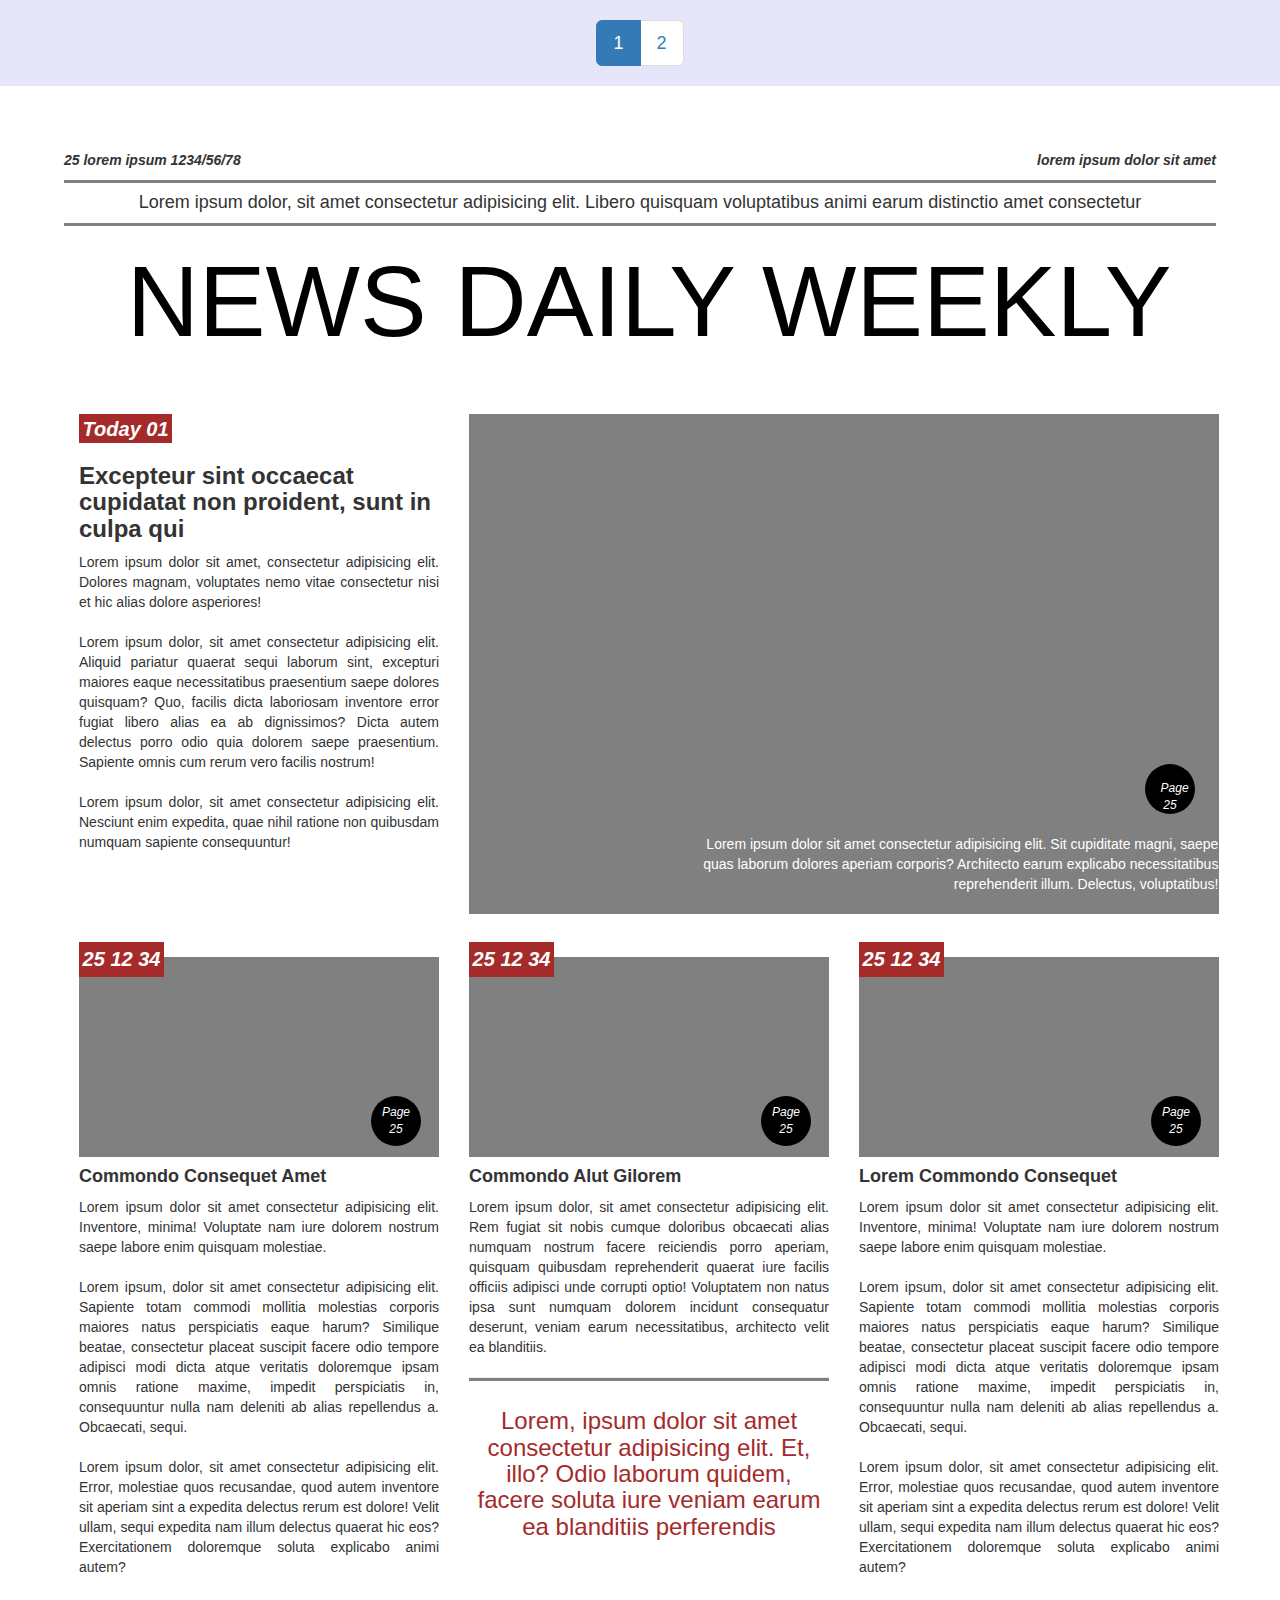
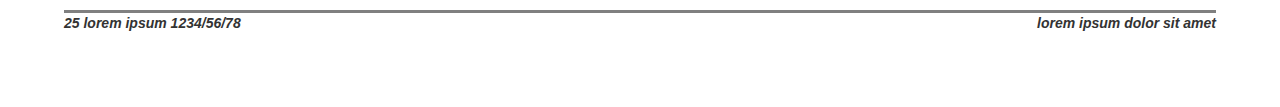
<file: index.html>
<!DOCTYPE html>
<html lang="en">
  <head>
    <meta charset="UTF-8" />
    <meta http-equiv="X-UA-Compatible" content="IE=edge" />
    <meta name="viewport" content="width=device-width, initial-scale=1.0" />
    <title>News Paper</title>
    <link
      rel="stylesheet"
      href="https://maxcdn.bootstrapcdn.com/bootstrap/3.3.7/css/bootstrap.min.css"
      integrity="sha384-BVYiiSIFeK1dGmJRAkycuHAHRg32OmUcww7on3RYdg4Va+PmSTsz/K68vbdEjh4u"
      crossorigin="anonymous"
    />
    <link rel="stylesheet" href="style.css" />
  </head>
  <body>
    <!-- pagination navbar -->
    <nav>
      <ul class="pagination pagination-lg">
        <li class="page-item active" aria-current="page">
          <span class="page-link">1</span>
        </li>
        <li class="page-item"><a class="page-link" href="index2.html">2</a></li>
      </ul>
    </nav>

    <div class="newspaperPage">
      <!-- date section -->
      <div class="datesection">
        <p>25 lorem ipsum 1234/56/78</p>
        <p>lorem ipsum dolor sit amet</p>
      </div>
      <!-- basic info -->
      <div class="basicInfo">
        <h4>
          Lorem ipsum dolor, sit amet consectetur adipisicing elit. Libero
          quisquam voluptatibus animi earum distinctio amet consectetur
        </h4>
      </div>
      <!-- heading -->
      <div class="container">
        <div class="row">
          <h1 class="heading col-sm-12">NEWS DAILY WEEKLY</h1>
        </div>
      </div>

      <!-- news -->
      <div class="news">
        <!-- news-1 -->
        <div class="news1 container">
          <!-- content -->
          <div class="row">
            <div class="col-12 col-lg-4">
              <span class="tag">Today 01</span><br />
              <h3 class="news-heading">
                Excepteur sint occaecat cupidatat non proident, sunt in culpa
                qui
              </h3>
              <p class="news-content">
                Lorem ipsum dolor sit amet, consectetur adipisicing elit.
                Dolores magnam, voluptates nemo vitae consectetur nisi et hic
                alias dolore asperiores! <br /><br />
                Lorem ipsum dolor, sit amet consectetur adipisicing elit.
                Aliquid pariatur quaerat sequi laborum sint, excepturi maiores
                eaque necessitatibus praesentium saepe dolores quisquam? Quo,
                facilis dicta laboriosam inventore error fugiat libero alias ea
                ab dignissimos? Dicta autem delectus porro odio quia dolorem
                saepe praesentium. Sapiente omnis cum rerum vero facilis
                nostrum!
                <br /><br />
                Lorem ipsum dolor, sit amet consectetur adipisicing elit.
                Nesciunt enim expedita, quae nihil ratione non quibusdam numquam
                sapiente consequuntur!
              </p>
            </div>
            <!-- image -->
            <div class="image-pos col-12 col-lg-8">
              <div class="image1"></div>
              <div class="circle c-row-1"><p>Page 25</p></div>
              <div class="content-on-image">
                <p>
                  Lorem ipsum dolor sit amet consectetur adipisicing elit. Sit
                  cupiditate magni, saepe quas laborum dolores aperiam corporis?
                  Architecto earum explicabo necessitatibus reprehenderit illum.
                  Delectus, voluptatibus!
                </p>
              </div>
            </div>
          </div>
        </div>

        <!-- row-2 -->
        <div class="row-2 container">
          <div class="row">
            <!-- news-2 -->
            <div class="news2 col-12 col-lg-4">
              <!-- image -->
              <div class="image-pos">
                <span class="tag tag-row-2">25 12 34</span><br />
                <div
                  style="height: 200px; width: 100%; background-color: grey"
                ></div>
                <div class="circle c-row-2"><p>Page 25</p></div>
              </div>
              <!-- content -->
              <div>
                <h4 class="news-heading">Commondo Consequet Amet</h4>
                <p class="news-content">
                  Lorem ipsum dolor sit amet consectetur adipisicing elit.
                  Inventore, minima! Voluptate nam iure dolorem nostrum saepe
                  labore enim quisquam molestiae. <br /><br />
                  Lorem ipsum, dolor sit amet consectetur adipisicing elit.
                  Sapiente totam commodi mollitia molestias corporis maiores
                  natus perspiciatis eaque harum? Similique beatae, consectetur
                  placeat suscipit facere odio tempore adipisci modi dicta atque
                  veritatis doloremque ipsam omnis ratione maxime, impedit
                  perspiciatis in, consequuntur nulla nam deleniti ab alias
                  repellendus a. Obcaecati, sequi. <br /><br />
                  Lorem ipsum dolor, sit amet consectetur adipisicing elit.
                  Error, molestiae quos recusandae, quod autem inventore sit
                  aperiam sint a expedita delectus rerum est dolore! Velit
                  ullam, sequi expedita nam illum delectus quaerat hic eos?
                  Exercitationem doloremque soluta explicabo animi autem?
                </p>
              </div>
            </div>
            <!-- news-3 -->
            <div class="news3 col-12 col-lg-4">
              <!-- image -->
              <div class="image-pos">
                <span class="tag tag-row-2">25 12 34</span><br />
                <div
                  style="height: 200px; width: 100%; background-color: grey"
                ></div>
                <div class="circle c-row-2"><p>Page 25</p></div>
              </div>
              <!-- content -->
              <div>
                <h4 class="news-heading">Commondo Alut Gilorem</h4>
                <p class="news-content">
                  Lorem ipsum dolor, sit amet consectetur adipisicing elit. Rem
                  fugiat sit nobis cumque doloribus obcaecati alias numquam
                  nostrum facere reiciendis porro aperiam, quisquam quibusdam
                  reprehenderit quaerat iure facilis officiis adipisci unde
                  corrupti optio! Voluptatem non natus ipsa sunt numquam dolorem
                  incidunt consequatur deserunt, veniam earum necessitatibus,
                  architecto velit ea blanditiis.
                </p>
              </div>
              <hr />
              <!-- add -->
              <h3 class="add">
                Lorem, ipsum dolor sit amet consectetur adipisicing elit. Et,
                illo? Odio laborum quidem, facere soluta iure veniam earum ea
                blanditiis perferendis
              </h3>
            </div>
            <!-- news-4 -->
            <div class="news4 col-12 col-lg-4">
              <!-- image -->
              <div class="image-pos">
                <span class="tag tag-row-2">25 12 34</span><br />
                <div
                  style="height: 200px; width: 100%; background-color: grey"
                ></div>
                <div class="circle c-row-2"><p>Page 25</p></div>
              </div>
              <!-- content -->
              <div>
                <h4 class="news-heading">Lorem Commondo Consequet</h4>
                <p class="news-content">
                  Lorem ipsum dolor sit amet consectetur adipisicing elit.
                  Inventore, minima! Voluptate nam iure dolorem nostrum saepe
                  labore enim quisquam molestiae. <br /><br />
                  Lorem ipsum, dolor sit amet consectetur adipisicing elit.
                  Sapiente totam commodi mollitia molestias corporis maiores
                  natus perspiciatis eaque harum? Similique beatae, consectetur
                  placeat suscipit facere odio tempore adipisci modi dicta atque
                  veritatis doloremque ipsam omnis ratione maxime, impedit
                  perspiciatis in, consequuntur nulla nam deleniti ab alias
                  repellendus a. Obcaecati, sequi. <br /><br />
                  Lorem ipsum dolor, sit amet consectetur adipisicing elit.
                  Error, molestiae quos recusandae, quod autem inventore sit
                  aperiam sint a expedita delectus rerum est dolore! Velit
                  ullam, sequi expedita nam illum delectus quaerat hic eos?
                  Exercitationem doloremque soluta explicabo animi autem?
                </p>
              </div>
            </div>
          </div>
        </div>
      </div>
      <!-- footer -->
      <div class="footer">
        <p>25 lorem ipsum 1234/56/78</p>
        <p>lorem ipsum dolor sit amet</p>
      </div>
    </div>
  </body>
</html>
</file>
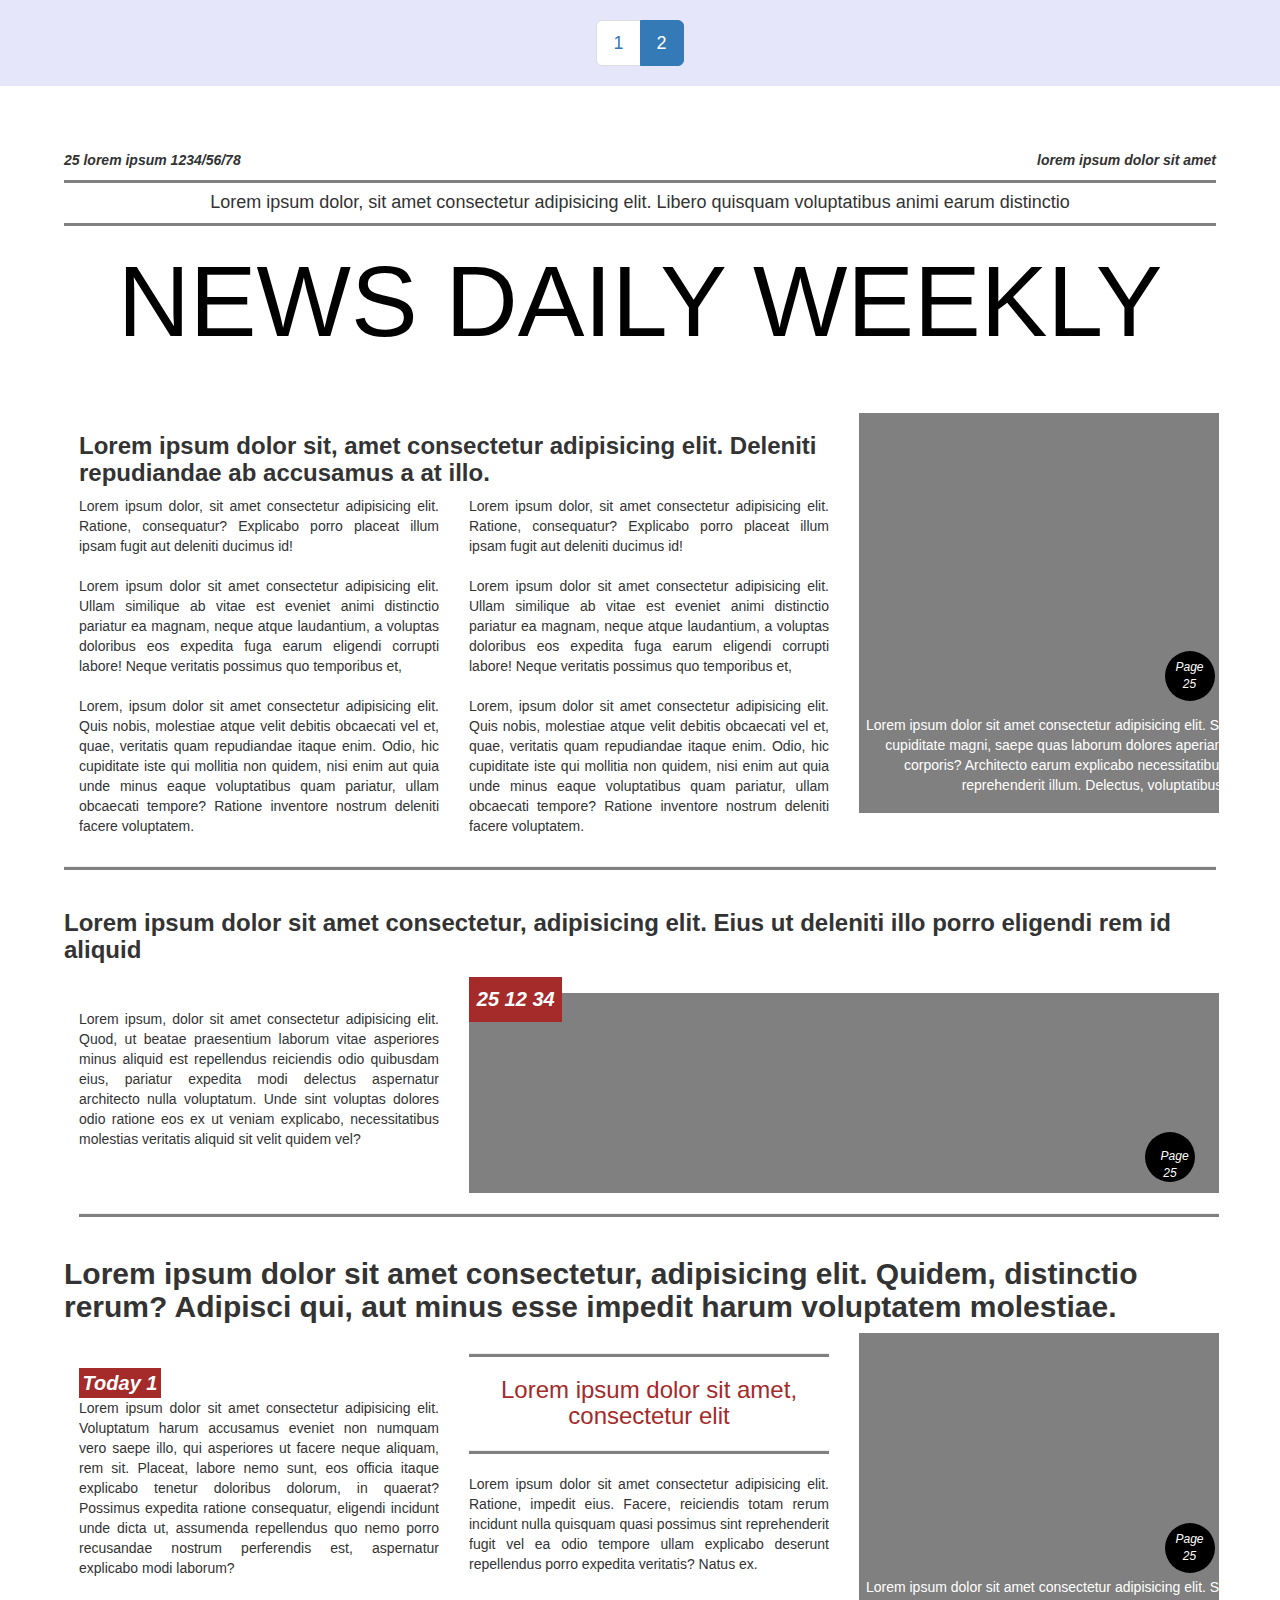
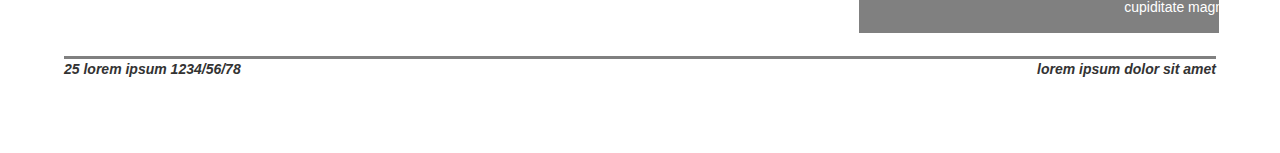
<file: index2.html>
<!DOCTYPE html>
<html lang="en">
  <head>
    <meta charset="UTF-8" />
    <meta http-equiv="X-UA-Compatible" content="IE=edge" />
    <meta name="viewport" content="width=device-width, initial-scale=1.0" />
    <title>News Paper</title>
    <link
      rel="stylesheet"
      href="https://maxcdn.bootstrapcdn.com/bootstrap/3.3.7/css/bootstrap.min.css"
      integrity="sha384-BVYiiSIFeK1dGmJRAkycuHAHRg32OmUcww7on3RYdg4Va+PmSTsz/K68vbdEjh4u"
      crossorigin="anonymous"
    />
    <link rel="stylesheet" href="style.css" />
  </head>
  <body>
    <!-- pagination navbar -->
    <nav>
      <ul class="pagination pagination-lg">
        <li class="page-item"><a class="page-link" href="index.html">1</a></li>
        <li class="page-item active" aria-current="page">
          <span class="page-link">2</span>
        </li>
      </ul>
    </nav>

    <div class="newspaperPage">
      <!-- date section -->
      <div class="datesection">
        <p>25 lorem ipsum 1234/56/78</p>
        <p>lorem ipsum dolor sit amet</p>
      </div>
      <!-- basic info -->
      <div class="basicInfo">
        <h4>
          Lorem ipsum dolor, sit amet consectetur adipisicing elit. Libero
          quisquam voluptatibus animi earum distinctio
        </h4>
      </div>
      <!-- heading -->
      <div>
        <h1 class="heading">NEWS DAILY WEEKLY</h1>
      </div>

      <!-- news -->
      <div class="news-p2">
        <!-- row-1 -->
        <div class="container">
          <div class="row">
            <!-- content -->
            <div class="col-12 col-lg-8">
              <h3 class="news-heading">
                Lorem ipsum dolor sit, amet consectetur adipisicing elit.
                Deleniti repudiandae ab accusamus a at illo.
              </h3>
              <div class="news-details-row-1 news-content">
                <p>
                  Lorem ipsum dolor, sit amet consectetur adipisicing elit.
                  Ratione, consequatur? Explicabo porro placeat illum ipsam
                  fugit aut deleniti ducimus id! <br /><br />
                  Lorem ipsum dolor sit amet consectetur adipisicing elit. Ullam
                  similique ab vitae est eveniet animi distinctio pariatur ea
                  magnam, neque atque laudantium, a voluptas doloribus eos
                  expedita fuga earum eligendi corrupti labore! Neque veritatis
                  possimus quo temporibus et,<br />
                  <br />
                  Lorem, ipsum dolor sit amet consectetur adipisicing elit. Quis
                  nobis, molestiae atque velit debitis obcaecati vel et, quae,
                  veritatis quam repudiandae itaque enim. Odio, hic cupiditate
                  iste qui mollitia non quidem, nisi enim aut quia unde minus
                  eaque voluptatibus quam pariatur, ullam obcaecati tempore?
                  Ratione inventore nostrum deleniti facere voluptatem.
                </p>
                <p>
                  Lorem ipsum dolor, sit amet consectetur adipisicing elit.
                  Ratione, consequatur? Explicabo porro placeat illum ipsam
                  fugit aut deleniti ducimus id! <br /><br />
                  Lorem ipsum dolor sit amet consectetur adipisicing elit. Ullam
                  similique ab vitae est eveniet animi distinctio pariatur ea
                  magnam, neque atque laudantium, a voluptas doloribus eos
                  expedita fuga earum eligendi corrupti labore! Neque veritatis
                  possimus quo temporibus et, <br />
                  <br />
                  Lorem, ipsum dolor sit amet consectetur adipisicing elit. Quis
                  nobis, molestiae atque velit debitis obcaecati vel et, quae,
                  veritatis quam repudiandae itaque enim. Odio, hic cupiditate
                  iste qui mollitia non quidem, nisi enim aut quia unde minus
                  eaque voluptatibus quam pariatur, ullam obcaecati tempore?
                  Ratione inventore nostrum deleniti facere voluptatem.
                </p>
              </div>
            </div>
            <!-- image -->
            <div class="image-pos col-12 col-lg-4">
              <div
                style="height: 400px; width: 100%; background-color: grey"
              ></div>
              <div class="circle c-row-1-p2"><p>Page 25</p></div>
              <div class="content-on-image-p2">
                <p>
                  Lorem ipsum dolor sit amet consectetur adipisicing elit. Sit
                  cupiditate magni, saepe quas laborum dolores aperiam corporis?
                  Architecto earum explicabo necessitatibus reprehenderit illum.
                  Delectus, voluptatibus!
                </p>
              </div>
            </div>
          </div>
        </div>
        <hr />

        <!-- row-2 -->
        <div class="container">
          <div class="row">
            <h3 class="news-heading col-12">
              Lorem ipsum dolor sit amet consectetur, adipisicing elit. Eius ut
              deleniti illo porro eligendi rem id aliquid
            </h3>
          </div>

          <!-- content -->
          <div class="news-details-row-2 row">
            <div class="content-row-2 col-12 col-lg-4">
              <p class="news-content style">
                Lorem ipsum, dolor sit amet consectetur adipisicing elit. Quod,
                ut beatae praesentium laborum vitae asperiores minus aliquid est
                repellendus reiciendis odio quibusdam eius, pariatur expedita
                modi delectus aspernatur architecto nulla voluptatum. Unde sint
                voluptas dolores odio ratione eos ex ut veniam explicabo,
                necessitatibus molestias veritatis aliquid sit velit quidem vel?
              </p>
            </div>
            <!-- image -->
            <div class="image-pos col-12 col-lg-8">
              <span class="tag tag-row-2">25 12 34</span><br />
              <div
                style="height: 200px; width: 100%; background-color: grey"
              ></div>
              <div class="circle c-row-2-p2"><p>Page 25</p></div>
            </div>
          </div>
          <hr />
        </div>

        <!-- row-3 -->
        <div class="container">
          <div class="row">
            <h2 class="news-heading col-12">
              Lorem ipsum dolor sit amet consectetur, adipisicing elit. Quidem,
              distinctio rerum? Adipisci qui, aut minus esse impedit harum
              voluptatem molestiae.
            </h2>
          </div>
          <!-- content -->
          <div class="content-row-3 row">
            <div class="para-1-row-3 col-12 col-lg-4">
              <p class="news-content style">
                <span class="tag tag-row-3">Today 1</span><br />
                Lorem ipsum dolor sit amet consectetur adipisicing elit.
                Voluptatum harum accusamus eveniet non numquam vero saepe illo,
                qui asperiores ut facere neque aliquam, rem sit. Placeat, labore
                nemo sunt, eos officia itaque explicabo tenetur doloribus
                dolorum, in quaerat? Possimus expedita ratione consequatur,
                eligendi incidunt unde dicta ut, assumenda repellendus quo nemo
                porro recusandae nostrum perferendis est, aspernatur explicabo
                modi laborum?
              </p>
            </div>

            <div class="para-2-row-3 col-12 col-lg-4">
              <hr />
              <h3 class="add-p2">
                Lorem ipsum dolor sit amet, consectetur elit
              </h3>
              <hr />
              <p class="news-content">
                Lorem ipsum dolor sit amet consectetur adipisicing elit.
                Ratione, impedit eius. Facere, reiciendis totam rerum incidunt
                nulla quisquam quasi possimus sint reprehenderit fugit vel ea
                odio tempore ullam explicabo deserunt repellendus porro expedita
                veritatis? Natus ex.
              </p>
            </div>

            <!-- image -->
            <div class="image-pos col-12 col-lg-4">
              <div
                style="height: 300px; width: 100%; background-color: grey"
              ></div>
              <div class="circle c-row-3-p2"><p>Page 25</p></div>
              <div class="content-on-image-p2">
                <p>
                  Lorem ipsum dolor sit amet consectetur adipisicing elit. Sit
                  cupiditate magni
                </p>
              </div>
            </div>
          </div>
        </div>
      </div>
      <!-- footer -->
      <div class="footer">
        <p>25 lorem ipsum 1234/56/78</p>
        <p>lorem ipsum dolor sit amet</p>
      </div>
    </div>
  </body>
</html>
</file>
<file: style.css>
/* common styling */
body {
  background-color: lavender;
}
.pagination {
  display: flex;
  justify-content: center;
}
.newspaperPage {
  width: 100%;
  height: auto;
  margin: auto;
  padding: 5%;
  background-color: white;
}
.datesection {
  display: flex;
  justify-content: space-between;
  font-style: italic;
  font-weight: bold;
  border-bottom: 3px solid gray;
}

.basicInfo {
  border-bottom: 3px solid gray;
  text-align: center;
}

.heading {
  text-align: center;
  font-size: 10rem;
  margin-bottom: 5%;
  color: black;
}

.news-heading {
  font-weight: bold;
}
.news-content {
  text-align: justify;
}

hr {
  border-bottom: 3px solid gray;
}

.image-pos {
  position: relative;
}

.tag {
  padding: 1%;
  background-color: brown;
  color: white;
  font-weight: bold;
  font-style: italic;
  font-size: 2rem;
}

.tag-row-2 {
  position: absolute;
  top: 2%;
}

.circle {
  background-color: black;
  color: white;
  width: 50px;
  height: 50px;
  border-radius: 50%;
  text-align: center;
  font-style: italic;
  padding: 2%;
}

.circle p {
  font-size: 1.2rem;
}

.footer {
  display: flex;
  justify-content: space-between;
  font-style: italic;
  font-weight: bold;
  border-top: 3px solid gray;
  margin-top: 2%;
}

/* page 1 styling */
/* row-1 */
.news1 {
  margin-bottom: 2%;
}

.image1 {
  height: 500px;
  width: 100%;
  background-color: gray;
}

.c-row-1 {
  position: absolute;
  right: 5%;
  bottom: 20%;
}
.content-on-image {
  color: white;
  position: absolute;
  right: 2%;
  bottom: 2%;
  left: 30%;
  text-align: right;
}

/* row-2 */
.c-row-2 {
  position: absolute;
  bottom: 5%;
  right: 5%;
}
.add {
  color: brown;
  text-align: center;
  padding: 2%;
}

/* media queries */
@media screen and (max-width: 640px) {
  .heading {
    font-size: 6rem;
  }
  .content-on-image {
    display: none;
  }
  .c-row-1 {
    position: absolute;
    right: 5%;
    bottom: 5%;
  }
  .image1 {
    height: 300px;
  }
  .add {
    border-bottom: 3px solid gray;
  }
}

/* page 2 styling */

/* common styling page 2 */
.content-on-image-p2 {
  color: white;
  position: absolute;
  right: 2%;
  bottom: 2%;
  text-align: right;
}

/* row-1 */
.news-details-row-1 {
  display: grid;
  grid-template-columns: 48% 48%;
  column-gap: 4%;
}
.c-row-1-p2 {
  position: absolute;
  right: 5%;
  bottom: 28%;
}

/* row-2 */
.c-row-2-p2 {
  position: absolute;
  right: 5%;
  bottom: 5%;
}
.style {
  margin-top: 10%;
}

/* row-3 */
.c-row-3-p2 {
  position: absolute;
  bottom: 20%;
  right: 5%;
}
.add-p2 {
  color: brown;
  text-align: center;
}

@media screen and (max-width: 640px) {
  .style {
    margin-top: 2%;
  }
  .content-on-image-p2 {
    display: none;
  }
  .c-row-1-p2 {
    right: 5%;
    bottom: 5%;
  }
  .c-row-3-p2 {
    right: 5%;
    bottom: 5%;
  }
}
</file>
